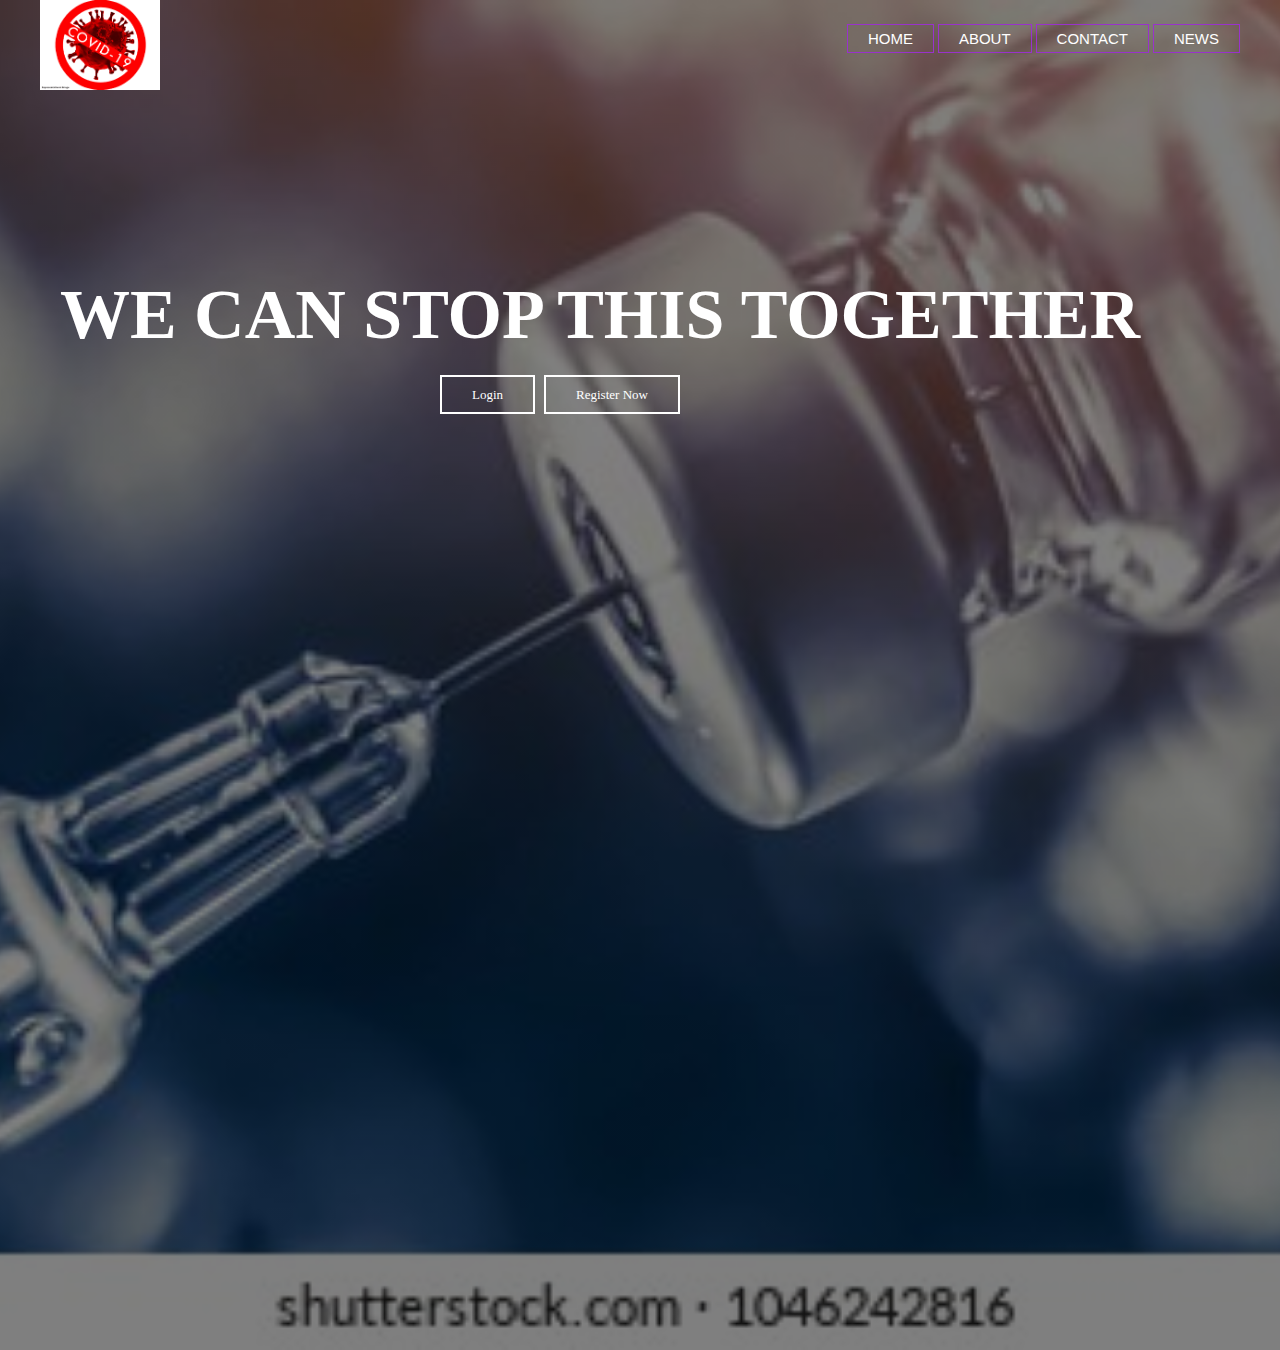
<file: index.html>
<!DOCTYPE html>
<html lang="en">
<head>
    <meta charset="UTF-8">
    <meta http-equiv="X-UA-Compatible" content="IE=edge">
    <meta name="viewport" content="width=device-width, initial-scale=1.0">
    <title>Document</title>
    <link href="style.css" rel="stylesheet" type="text/css">
</head>
    <body>
        <header>
       <div class="row">
        <div class="logo"> 
            <img src="logo1.png">
       </div>
             <ul class="main-nav">
             <li class="active"><a href="C:\Users\Admin\Desktop\covid\About.html">HOME</a></li>
             <li class="active"><a href="C:\Users\Admin\Desktop\covid\contact.html">ABOUT</a></li> 
             <li class="active"><a href="C:\Users\Admin\Desktop\covid\news.html">CONTACT</a></li> 
            
             <li class="active"><a href="">NEWS</a></li>
             
             </ul>
        </div>
                 <div class="Vaccine">
                <h1>WE CAN STOP THIS TOGETHER</h1> 
                <div class="button">
                    <a href="C:\Users\Admin\Desktop\covid\loginpage.html" class="btn btn1">Login</a>
                    <a href="C:\Users\Admin\Desktop\covid\register.html" class="btn btn2">Register Now</a>

                </div>
                </div>
       </header>
    </body>
</html>
</file>
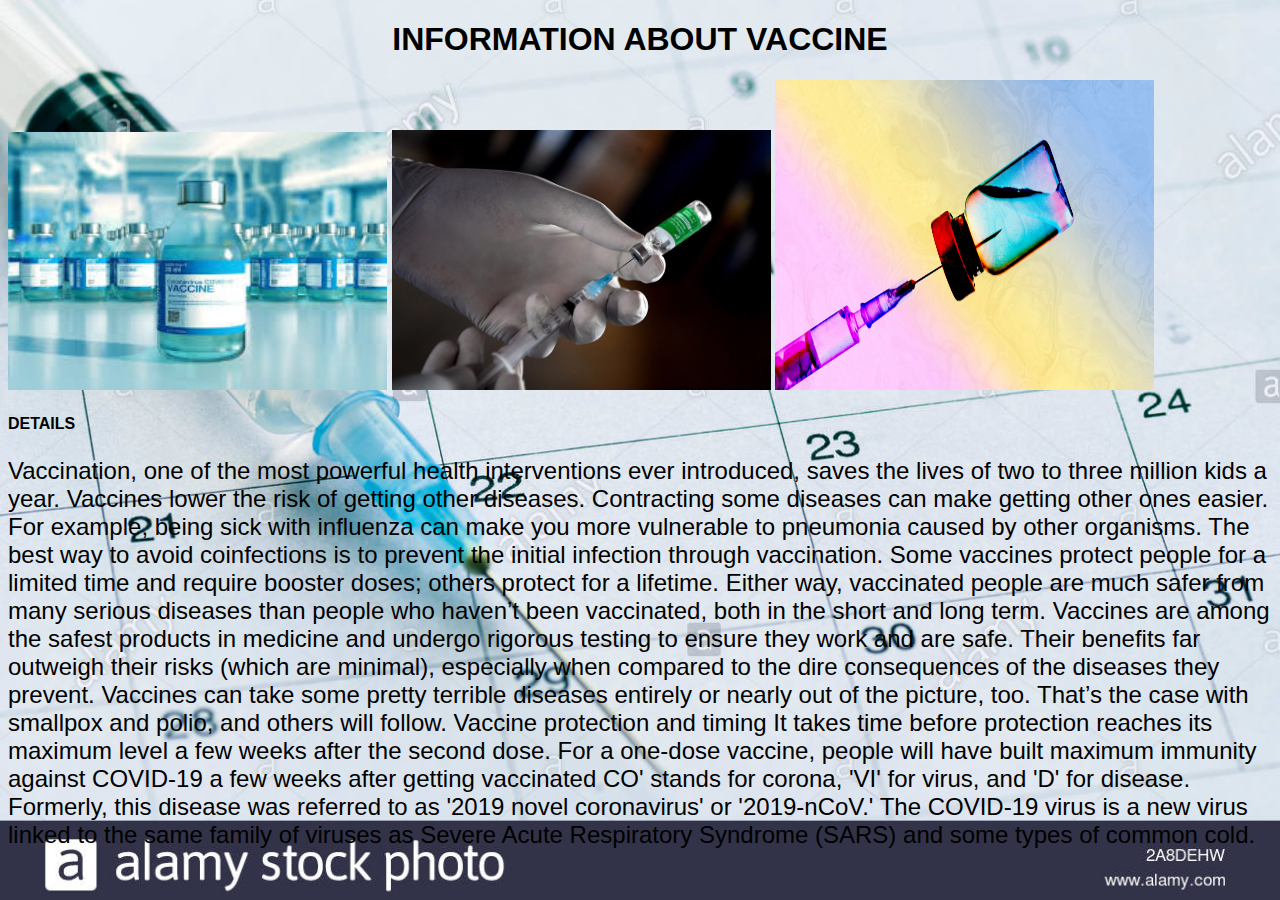
<file: About.html>
<!DOCTYPE html>
<html lang="en">
<head>
    <meta charset="UTF-8">
    <meta http-equiv="X-UA-Compatible" content="IE=edge">
    <meta name="viewport" content="width=device-width, initial-scale=1.0">
    <title>Document</title>
    <link href="about.css" rel="stylesheet" type="text/css">
</head>

<body>
    <center>
    <h1>INFORMATION ABOUT VACCINE</h1></center>
    <div class="row">
        <img src="images1.jpg" alt="image1" style="width:30%">
        <img src="image2.jpg" alt="image2" style="width:30%">
        <img src="image3.jpg" alt="image3" style="width:30%" height="310pxpx">
        
      </div>
      <div class =information>
          <h4>DETAILS</h4>
          <p>
            Vaccination, one of the most powerful health interventions ever introduced, saves the lives of two to three million kids a year.
             Vaccines lower the risk of getting other diseases.
              Contracting some diseases can make getting other ones easier. 
              For example, being sick with influenza can make you more vulnerable to pneumonia caused by other organisms. The best way to avoid coinfections is to prevent the initial infection through vaccination.
              Some vaccines protect people for a limited time and require booster doses; others protect for a lifetime. Either way, vaccinated people are much safer from many serious diseases than people who haven’t been vaccinated, both in the short and long term.
              Vaccines are among the safest products in medicine and undergo rigorous testing to ensure they work and are safe. Their benefits far outweigh their risks (which are minimal), especially when compared to the dire consequences of the diseases they prevent. Vaccines can take some pretty terrible diseases entirely or nearly out of the picture, too. That’s the case with smallpox and polio, and others will follow.
              Vaccine protection and timing It takes time before protection reaches its maximum level a few weeks after the second dose. For a one-dose vaccine, people will have built maximum immunity against COVID-19 a few weeks after getting vaccinated
              CO' stands for corona, 'VI' for virus, and 'D' for disease. Formerly, this disease was referred to as '2019 novel coronavirus' or '2019-nCoV.' The COVID-19 virus is a new virus linked to the same family of viruses as Severe Acute Respiratory Syndrome (SARS) and some types of common cold.
            </p>
      </div>
    <div class= colm-md-4></div>
    <div class= colm-md-4></div>
</body>
</html>
</file>
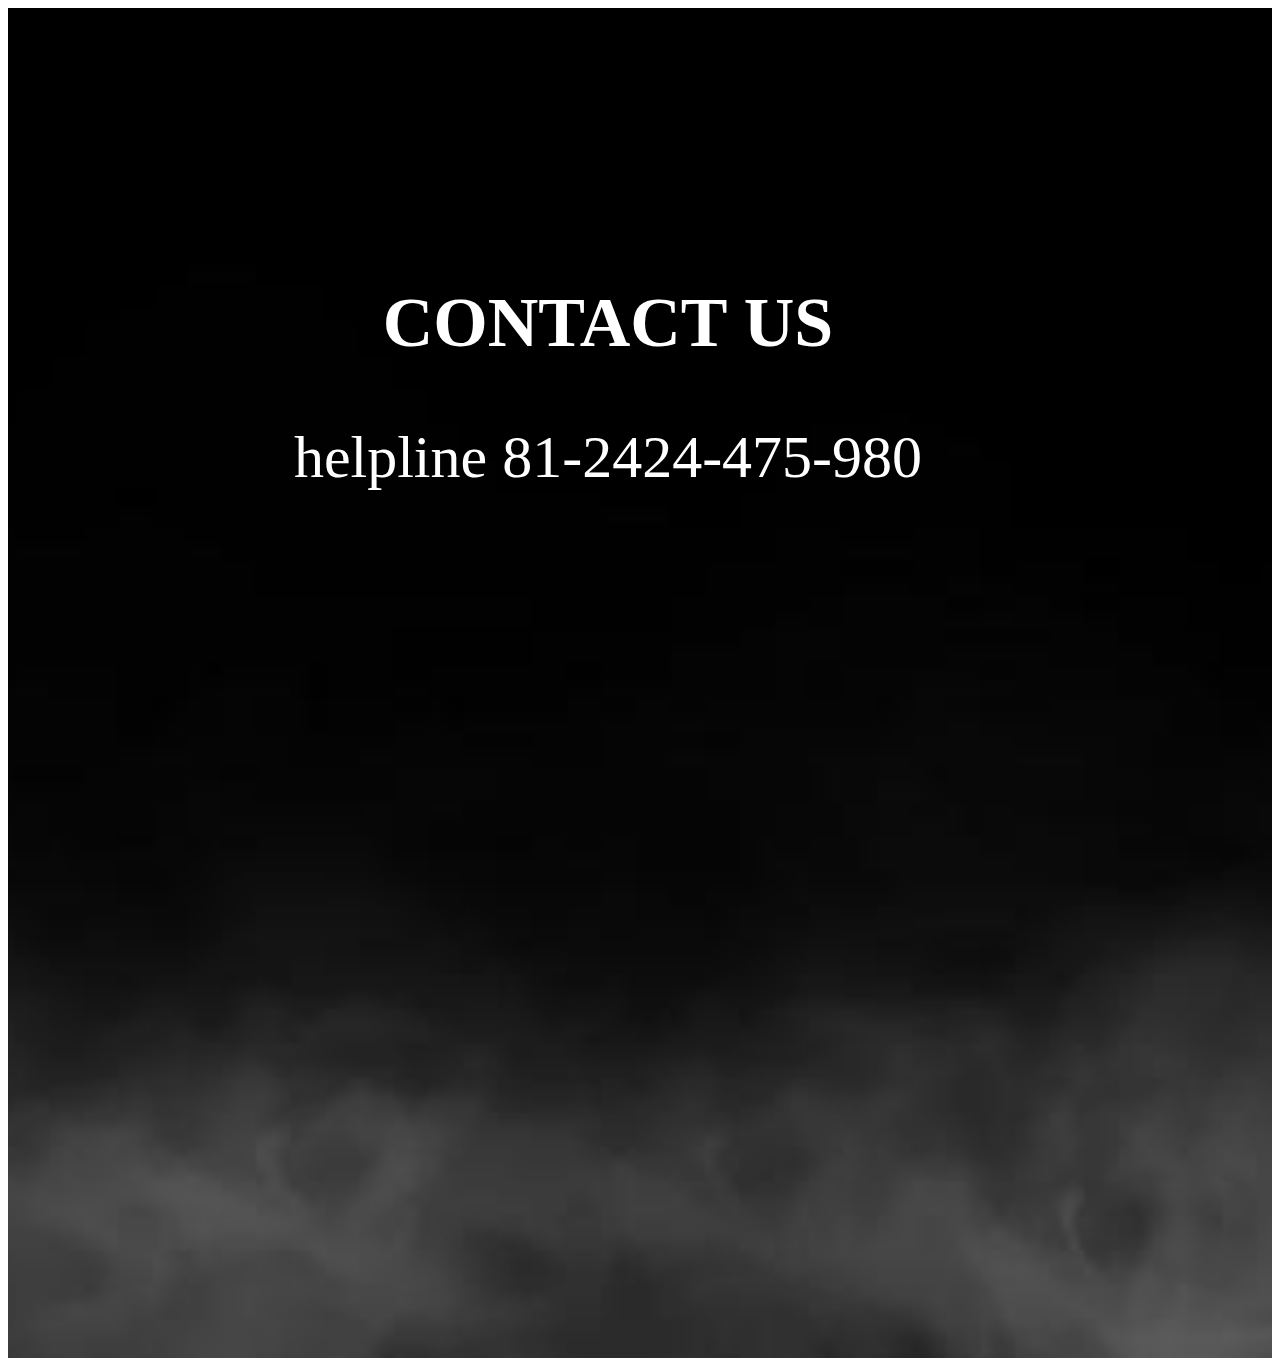
<file: contact.html>
<!DOCTYPE html>
<html lang="en">
<head>
    <meta charset="UTF-8">
    <meta http-equiv="X-UA-Compatible" content="IE=edge">
    <meta name="viewport" content="width=device-width, initial-scale=1.0">
    <title>Document</title>
    <link href="contact.css" rel="stylesheet" type="text/css">
</head>
<body>
    <header>
    <div class="contact">
        <h1>CONTACT US</h1> 
        <p> helpline 81-2424-475-980
        </p>
    </div>
    

</header>
</body>
</html>
</file>
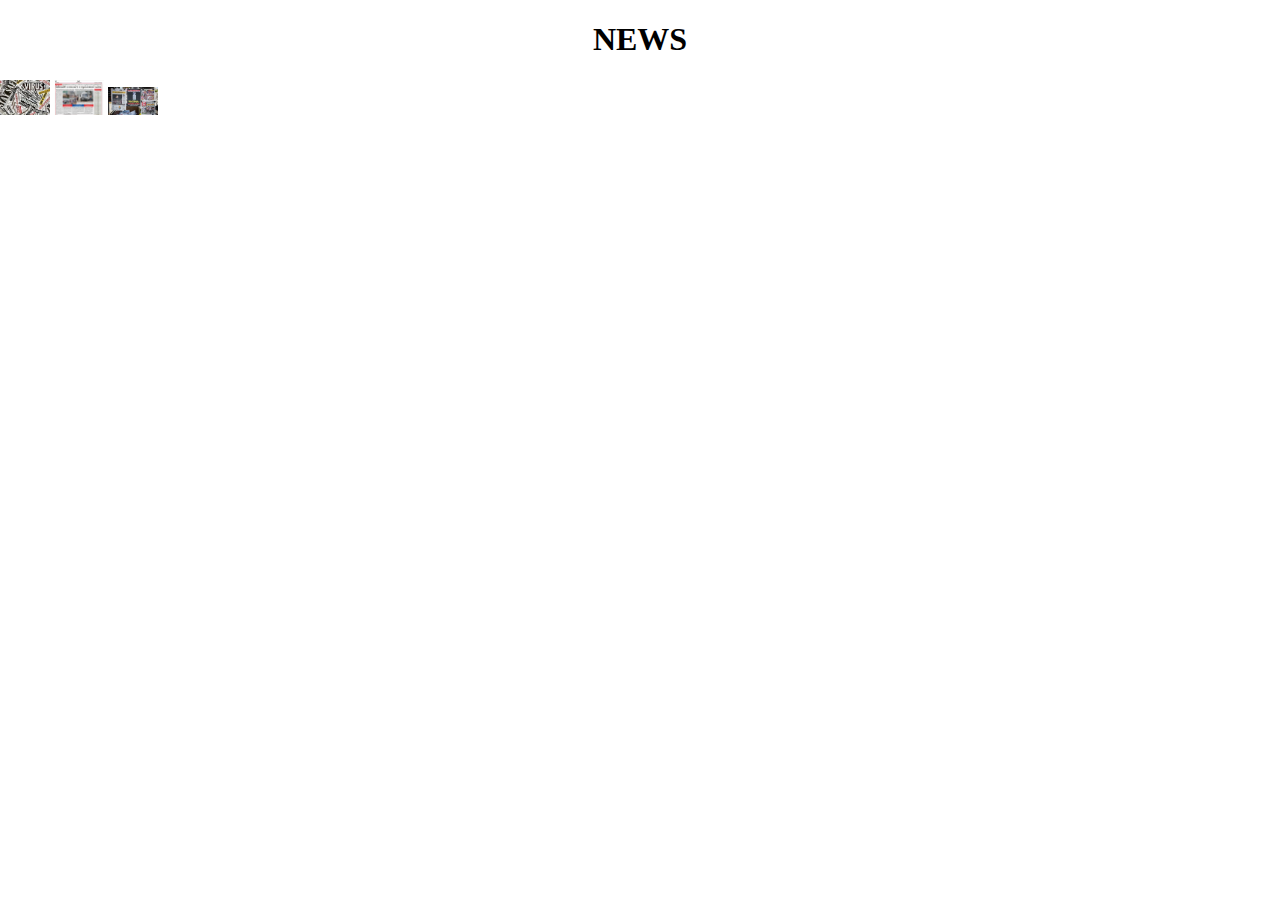
<file: news.html>
<!DOCTYPE html>
<html lang="en">
<head>
    <meta charset="UTF-8">
    <meta http-equiv="X-UA-Compatible" content="IE=edge">
    <meta name="viewport" content="width=device-width, initial-scale=1.0">
    <title>Document</title>
    <link href="news.css" rel="stylesheet" type="text/css">

</head>
<body>
    <div class="news">
        <h1> NEWS</h1>
        </div>
        <div class="column">
            <img src="neimg1.jpg" alt="neimg" style="width:50px">
            <img src="neimg2.jpg" alt="neimg" style="width:50px">
            <img src="neimg3.jpg" alt="neimg" style="width:50px">
            
        </div>
</body>
</html>
</file>
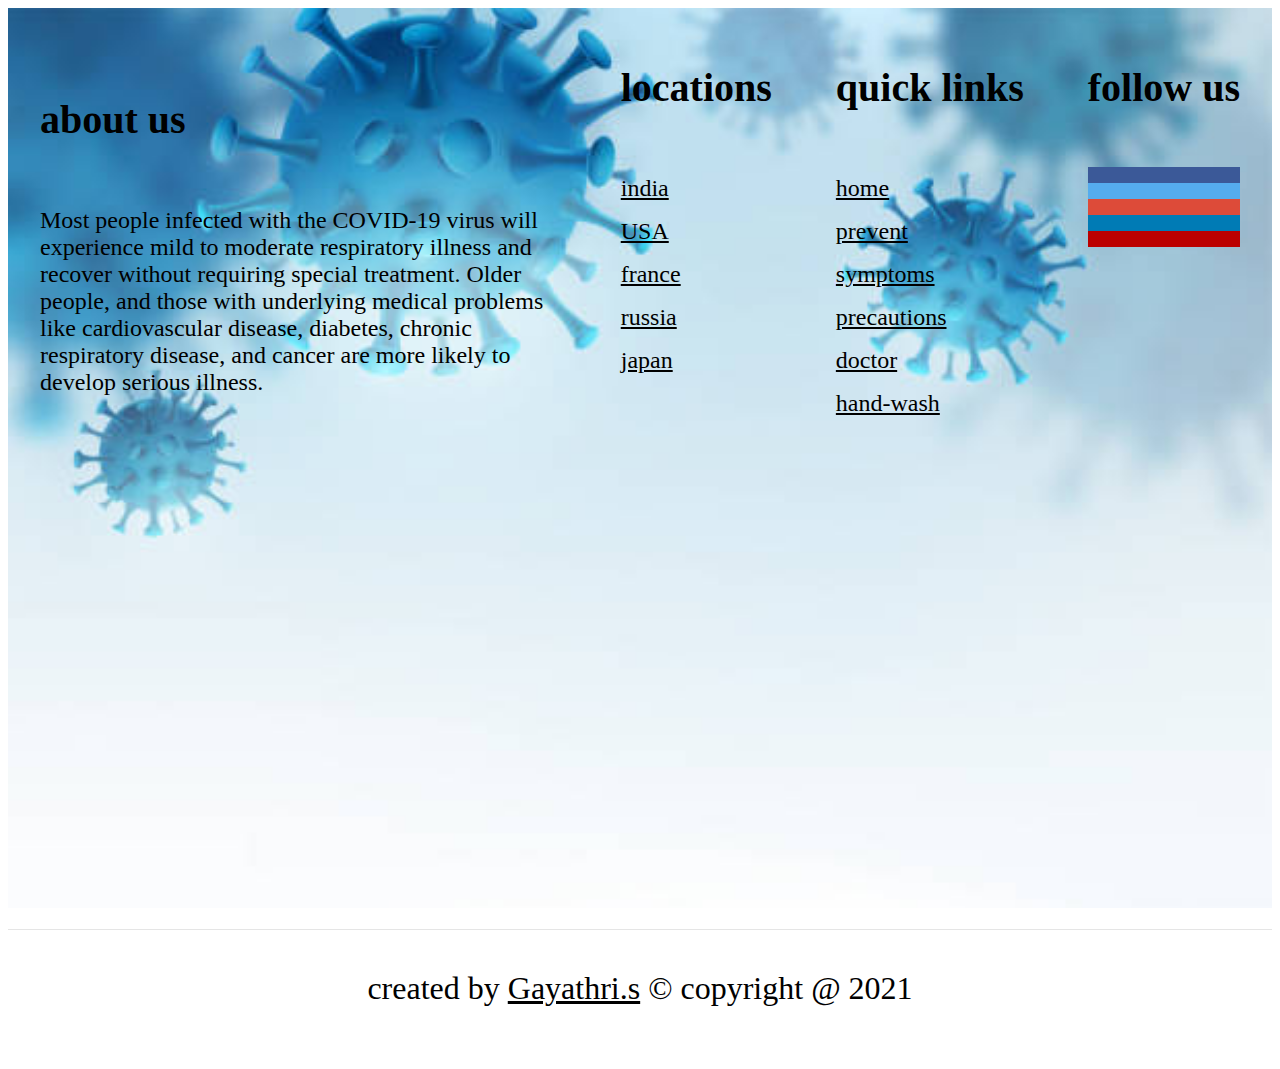
<file: covid-19/about.html>
<!DOCTYPE html>
<html lang="en">
<head>
    <meta charset="UTF-8">
    <meta http-equiv="X-UA-Compatible" content="IE=edge">
    <meta name="viewport" content="width=device-width, initial-scale=1.0">
    <title>Document</title>
    <link rel="stylesheet" href="about.css">
</head>
<body>
    
<div class="footer">
        <div class="box-container">
    
            <div class="box">
                <h3>about us</h3>
                <p>Most people infected with the COVID-19 virus will experience mild to moderate respiratory illness and recover without requiring special treatment. Older people, and those with underlying medical problems like cardiovascular disease, diabetes, chronic respiratory disease, and cancer are more likely to develop serious illness.</p>
            </div>
            <div class="row">
            <div class="column">
            <div class="box">
                <h3>locations</h3>
                <a href="#">india</a>
                <a href="#">USA</a>
                <a href="#">france</a>
                <a href="#">russia</a>
                <a href="#">japan</a>
            </div>
            </div>
            </div>
            <div class="column">
            <div class="box">
                <h3>quick links</h3>
                <a href="#">home</a>
                <a href="#">prevent</a>
                <a href="#">symptoms</a>
                <a href="#">precautions</a>
                <a href="#">doctor</a>
                <a href="#">hand-wash</a>
            </div>
            </div>
            <div class="column">
               <div class="icon bar">
            <div class="box">
                <h3>follow us</h3>
                <a href="#" class="facebook"><i class="fa fa-facebook"></i></a>
                        <a href="#" class="twitter"><i class="fa fa-twitter"></i></a>
                        <a href="#" class="google"><i class="fa fa-google"></i></a>
                        <a href="#" class="linkedin"><i class="fa fa-linkedin"></i></a>
                        <a href="#" class="youtube"><i class="fa fa-youtube"></i></a>
                    </div>
            </div>
            </div>
    
        </div>
    </div>
        <h1 class="credit"> created by <a href="#">Gayathri.s</a> &copy; copyright @ 2021 </h1>
    
    </div>
    
</body>
</html>
</file>
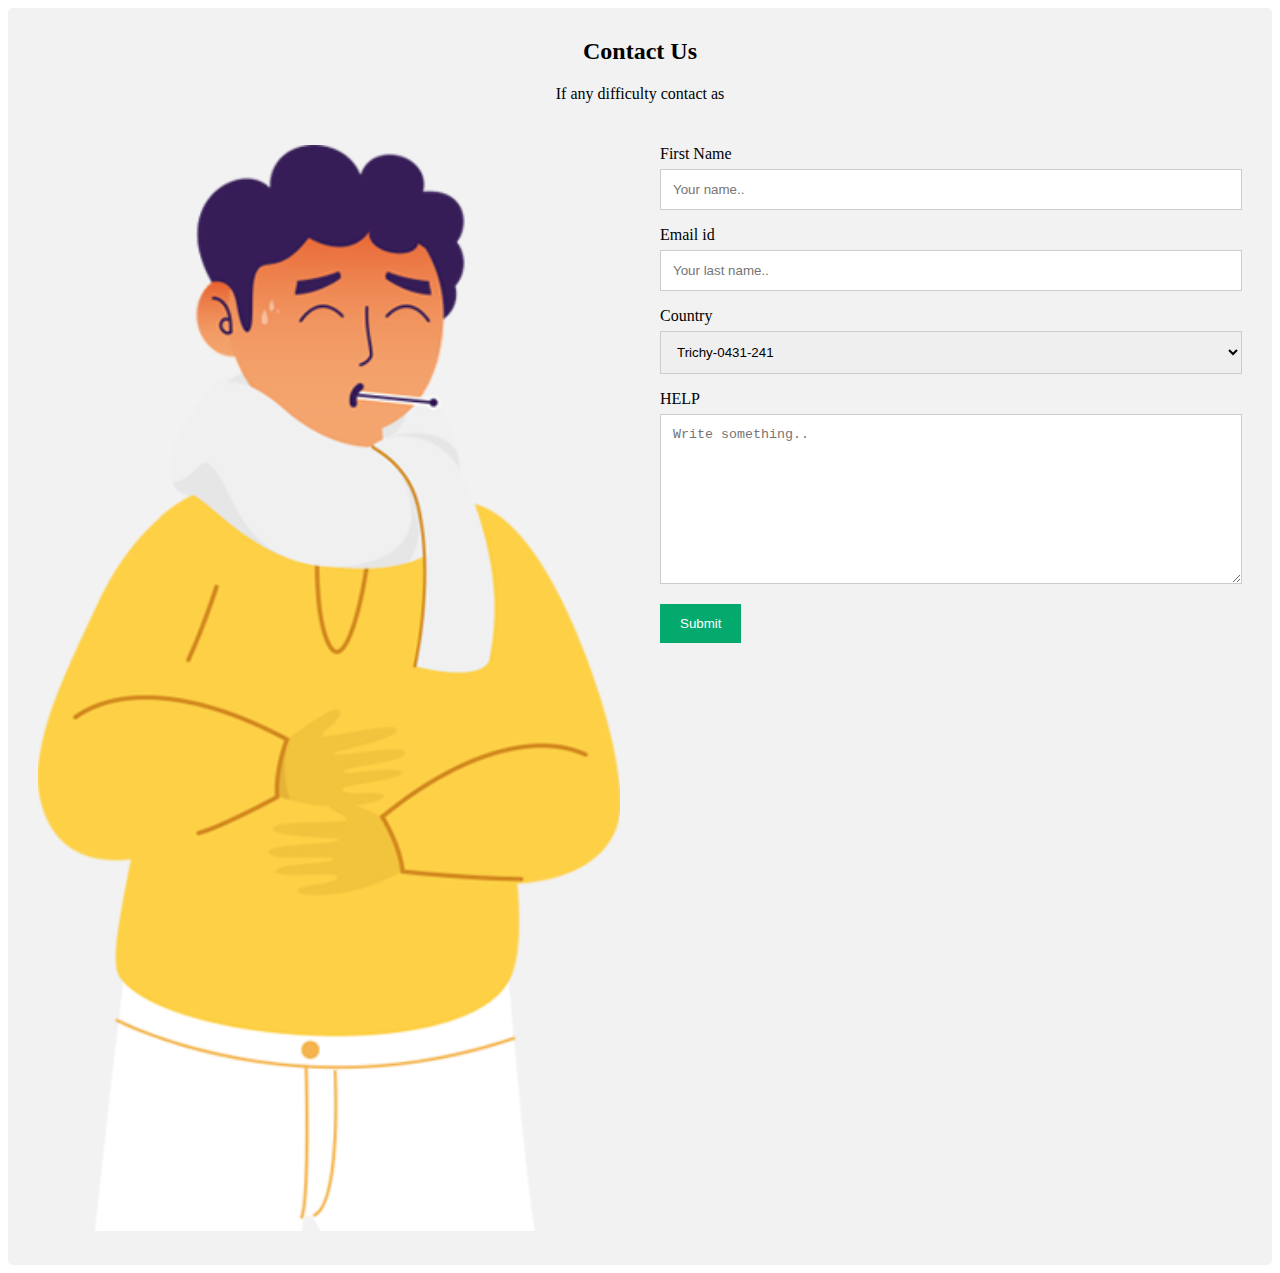
<file: covid-19/contact.html>
<!DOCTYPE html>
<html lang="en">
<head>
    <meta charset="UTF-8">
    <meta http-equiv="X-UA-Compatible" content="IE=edge">
    <meta name="viewport" content="width=device-width, initial-scale=1.0">
    <title>Document</title>
    <link href="contact.css" rel="stylesheet" type="text/css">
</head>
<body>
    <div class="container">
        <div style="text-align:center">
          <h2>Contact Us</h2>
          <p>If any difficulty contact as </p>
        </div>
        <div class="row">
          <div class="column">
            <img src="images\main-symp-img.png" style="width:100%">
          </div>
          <div class="column">
            <form action="myform" method="post" action="abc.jsp" onsubmit="returnform()">
            <div class="alert alert-primary" role="alert">
                
            </div>
              <label for="fname">First Name</label>
              <input type="text" id="fname" name="firstname" placeholder="Your name..">
              <label for="lname"> Email id</label>
              <input type="text" id="lname" name="lastname" placeholder="Your last name..">
              <label for="country">Country</label>
              <select id="country" name="country">
                <option value="Trichy">Trichy-0431-241</option>
                <option value="Chennai">chennai-102 OR 108</option>
                 <option value="Coimbator">coimbatore- +91-11-23978046</option>
                 <option value="Madurai">Madurai-0452-2546100</option>
                 <option value="other">other</option>
              </select>
              <label for="subject">HELP</label>
              <textarea id="subject" name="subject" placeholder="Write something.." style="height:170px"></textarea>
              <input type="submit" value="Submit">
            </form>
          </div>
        </div>
      </div>
    
        
    </body>
    </html>
</file>
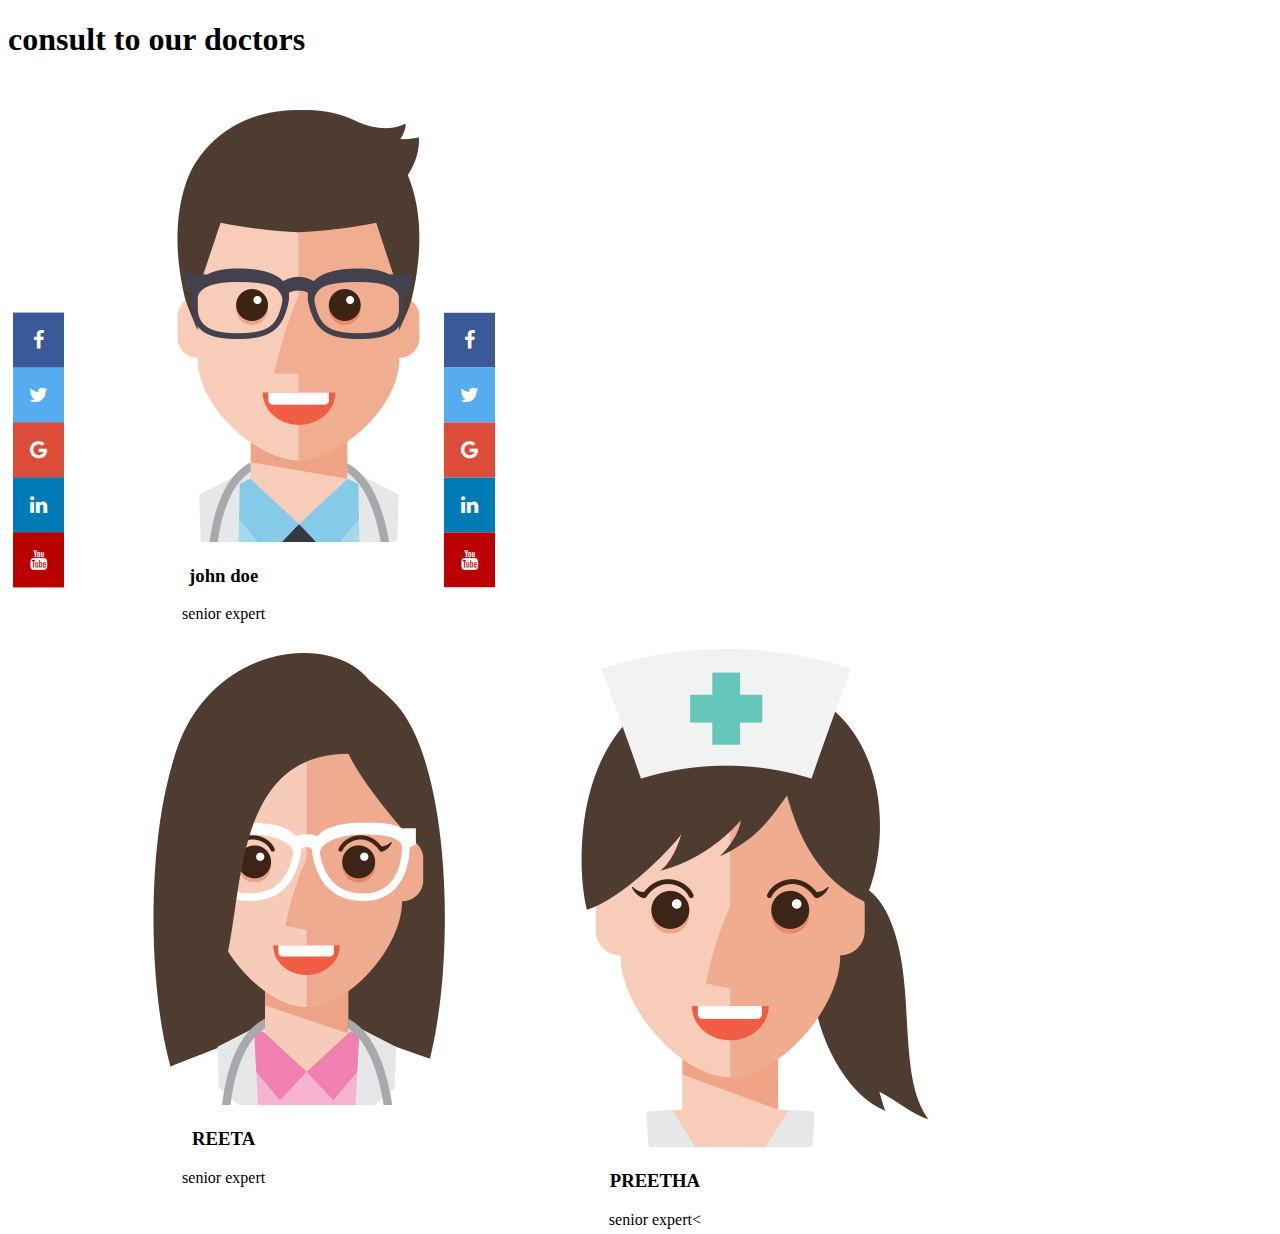
<file: covid-19/doctor.html>
<!DOCTYPE html>
<html lang="en">
<head>
    <meta charset="UTF-8">
    <meta http-equiv="X-UA-Compatible" content="IE=edge">
    <meta name="viewport" content="width=device-width, initial-scale=1.0">
    <title>Document</title>
    <link rel="stylesheet" href="doctor.css">
    <link rel="stylesheet" href="https://cdnjs.cloudflare.com/ajax/libs/font-awesome/4.7.0/css/font-awesome.min.css">
</head>
<body>
    

        <h1 class="heading">consult to our doctors</h1>
    
        <div class="box-container">
            <div class="row">
                <div class="column">
                  
    
                <img src="images\doc1.png" alt="">
            <center> <h3>john doe</h3>
                <span>senior expert</span></center>
                
                    <div class="icon-bar">
                        <a href="#" class="facebook"><i class="fa fa-facebook"></i></a>
                        <a href="#" class="twitter"><i class="fa fa-twitter"></i></a>
                        <a href="#" class="google"><i class="fa fa-google"></i></a>
                        <a href="#" class="linkedin"><i class="fa fa-linkedin"></i></a>
                        <a href="#" class="youtube"><i class="fa fa-youtube"></i></a>
                    
                </div>
            </div>
    </div>
    <div class="column">
        
                <img src="images\doc2.png" alt="">
                <center><h3>REETA</h3>
                <span>senior expert</span></center>
                <div class="icon-bar">
                    <a href="#" class="facebook"><i class="fa fa-facebook"></i></a>
                    <a href="#" class="twitter"><i class="fa fa-twitter"></i></a>
                    <a href="#" class="google"><i class="fa fa-google"></i></a>
                    <a href="#" class="linkedin"><i class="fa fa-linkedin"></i></a>
                    <a href="#" class="youtube"><i class="fa fa-youtube"></i></a>
                  
                </div>
            </div>
    </div>
    <div class="column">
        
                <img src="images\doc3.png" alt="">
                <center><h3>PREETHA</h3>
                <span>senior expert</span><</center>
                <div class="icon-bar">
                    <a href="#" class="facebook"><i class="fa fa-facebook"></i></a>
                    <a href="#" class="twitter"><i class="fa fa-twitter"></i></a>
                    <a href="#" class="google"><i class="fa fa-google"></i></a>
                    <a href="#" class="linkedin"><i class="fa fa-linkedin"></i></a>
                    <a href="#" class="youtube"><i class="fa fa-youtube"></i></a>
                  
            </div>
    
        </div>
    </div>
    
    
        
    
    




     
</body>
</html>
</file>
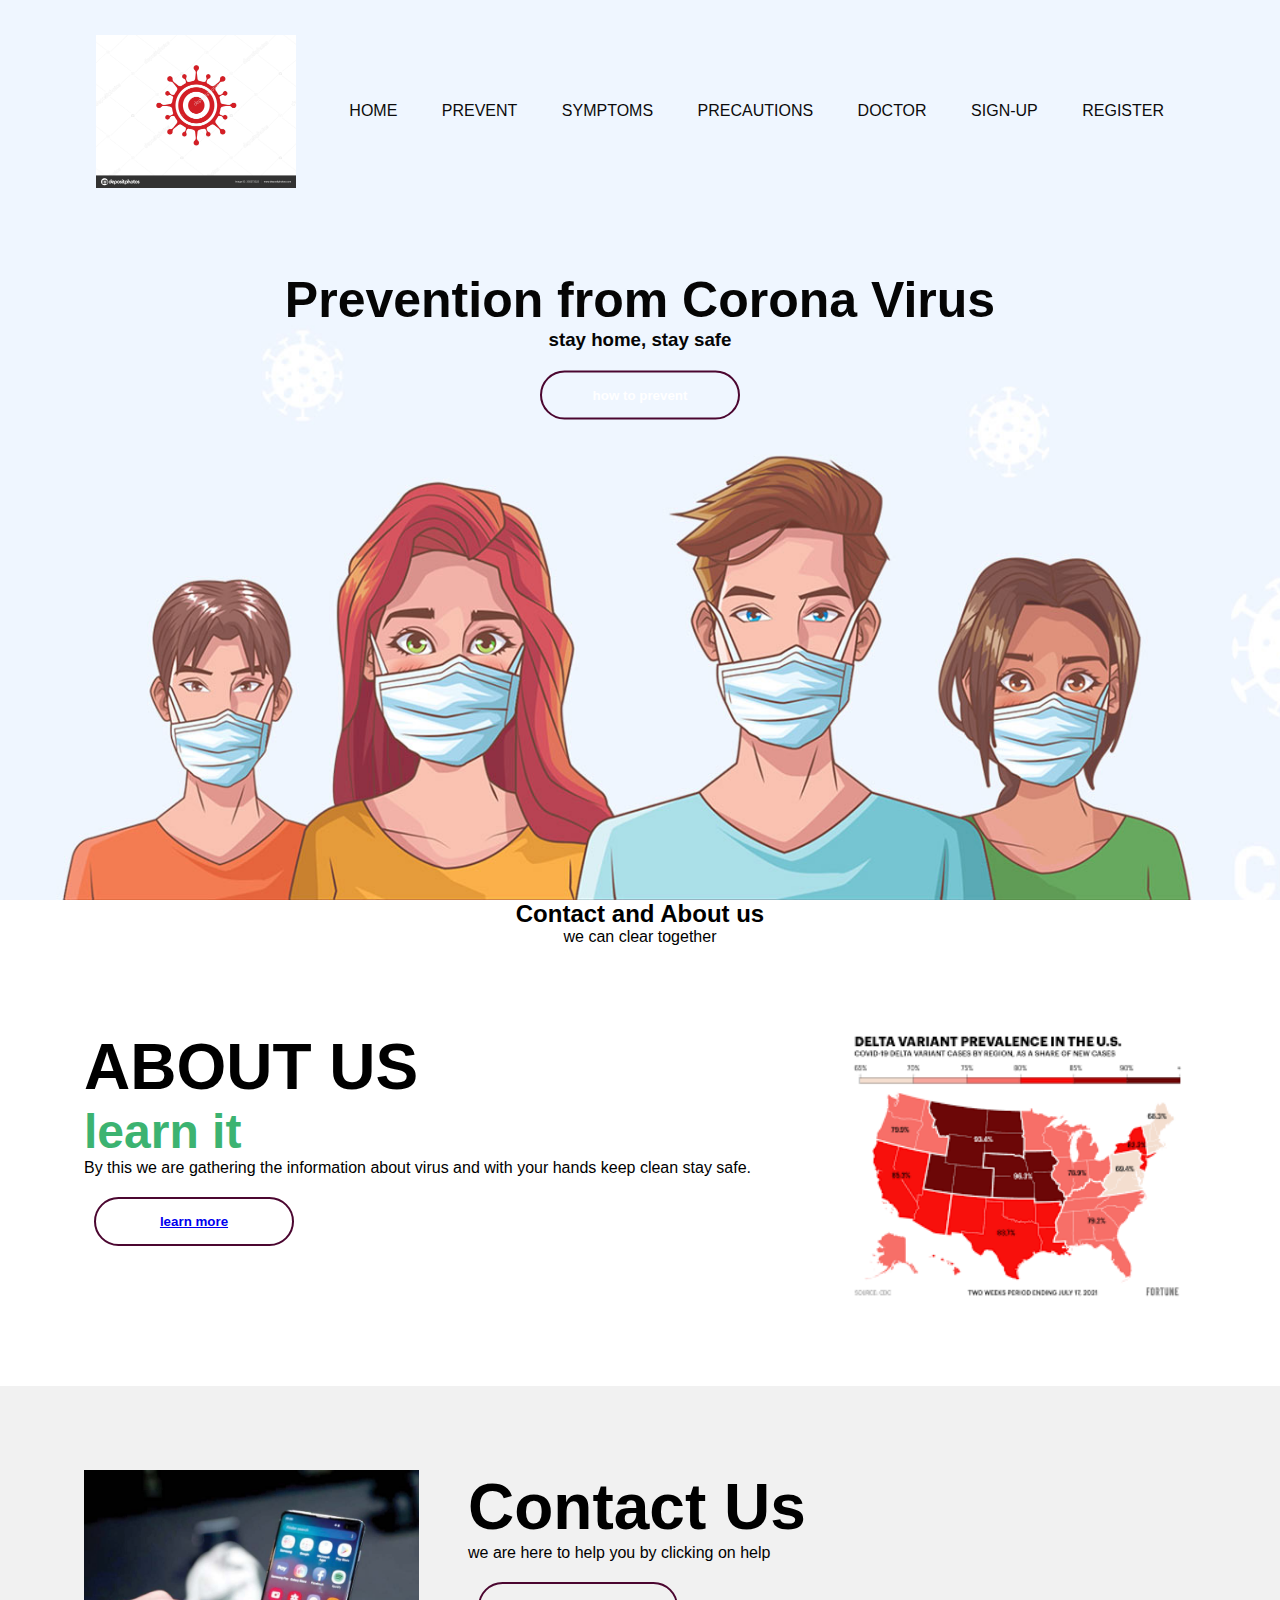
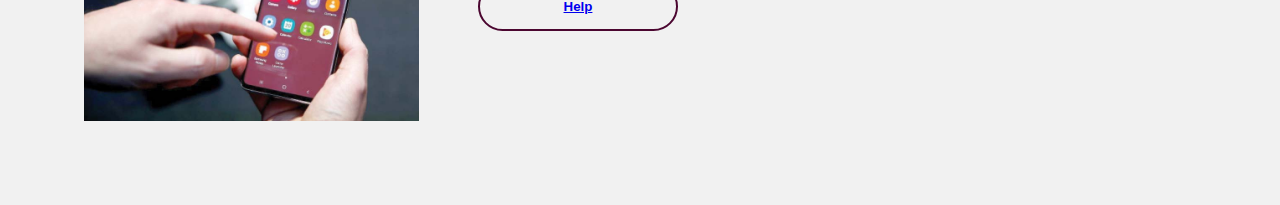
<file: covid-19/home.html>
<!DOCTYPE html>
<html lang="en">
<head>
    <meta charset="UTF-8">
    <meta http-equiv="X-UA-Compatible" content="IE=edge">
    <meta name="viewport" content="width=device-width, initial-scale=1.0">
    <title>Document</title>
    <link rel="stylesheet" href="home.css">
    
</head>
<body>
     <div class="banner">
         <div class="navbar">
             <img src="images\logo.jpg" class="logo" width="300px" height=" 200px">
             <ul>
                <li><a class="active" href="#home">home</a></li>
                 <li><a href="prevention.html">prevent</a></li> 
                <li><a href="symptoms.html">symptoms</a></li> 
                 <li><a href="precautions.html">precautions</a></li> 
                 <li><a href="doctor.html">doctor</a></li> 
                 <li><a href="Sign-up.html">Sign-up</a></li>
                <li><a href="Register.html">Register</a></li>
             </ul>
         </div>
   
         <div class="content">
            <h1>Prevention from Corona Virus</h1>
            <h3>stay home, stay safe</h3>
           
        <div>
        <form action="#">
            <button type="submit" onclick=""><span></span> how to prevent</button>
        </form>
    </div>
    </div>
     </div>
     
     <div style="text-align:center">
        <h2>Contact and About us</h2>
        <p>we can clear together</p>
      </div>
      
     
      <div class="container">
        <div class="row">
          <div class="column-66">
            <h1 class="xlarge-font"><b>ABOUT US</b></h1>
            <h1 class="large-font" style="color:MediumSeaGreen;"><b>learn it</b></h1>
            <p><span style="font-size:36px"></span> By this we are gathering the information about virus and with your hands keep clean stay safe.</p>
           
            <div>
                <form action="#">
                    <button type="submit" onclick=""><a href="about.html">learn more</a> </button>
                  
                </form>
            </div>
          </div>
          <div class="column-33">
              <img src="images\abimg.png" width="335" height="471">
          </div>
        </div>
      </div>
      <div class="container" style="background-color:#f1f1f1">
        <div class="row">
          <div class="column-33">
            <img src="images\phone img.jpg" alt="App" width="335" height="471">
          </div>
          <div class="column-66">
            <h1 class="xlarge-font"><b>Contact Us</b></h1>
            <p><span style="font-size:24px">A revolution in resolution.</span> we are here to help you by clicking on help</p>
            <button type="submit" onclick=""><a href="contact.html">Help</a> </button>
            
            
          </div>
        </div>
      </div>
      
      
      

</body>
</html>
</file>
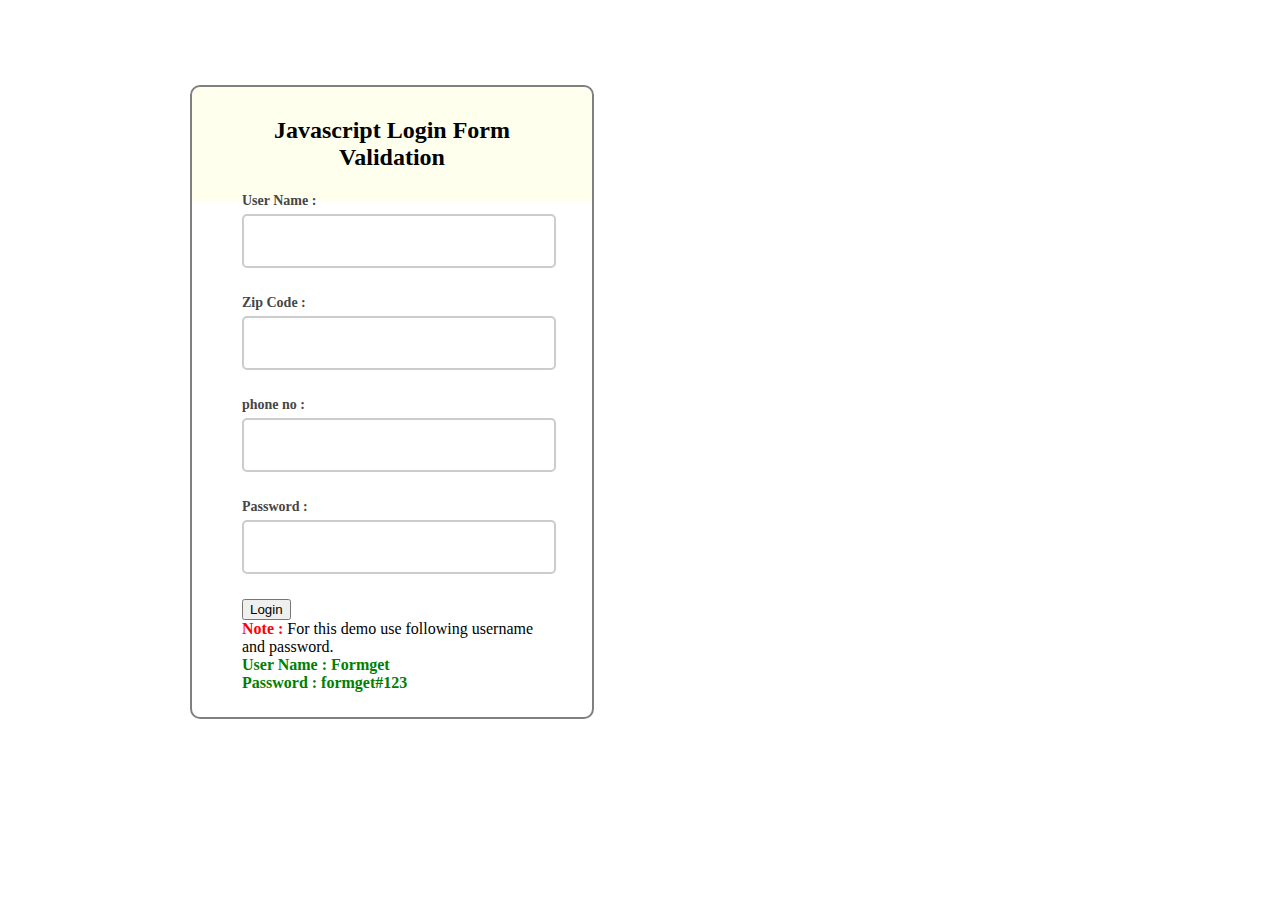
<file: covid-19/register.html>
<!DOCTYPE html>
<html lang="en">
<head>
    <meta charset="UTF-8">
    <meta http-equiv="X-UA-Compatible" content="IE=edge">
    <meta name="viewport" content="width=device-width, initial-scale=1.0">
    <title>Document</title>
    <link rel="stylesheet" href="sign.css">
    
    <script src="sign.js"></script>
</head>
<body>
<div class="container">
    <div class="main">
    <h2>Javascript Login Form Validation</h2>
    <form id="form_id" method="post" name="myform">
    <label>User Name :</label>
    <input type="text" name="username" id="username"/>
    <label>Zip Code :</label>
    <input type="text" name="Zipcode" id="zipcode"/>
    <label>phone no :</label>
    <input type="text" name="phone no" id="phone no"/>
    <label>Password :</label>
    <input type="password" name="password" id="password"/>
    <input type="button" value="Login" id="submit" onclick="validate()"/>
    </form>
    <span><b class="note">Note : </b>For this demo use following username and password. <br/><b class="valid">User Name : Formget<br/>Password : formget#123</b></span>
    </div>
    </div> 
</body>
</html>
</file>
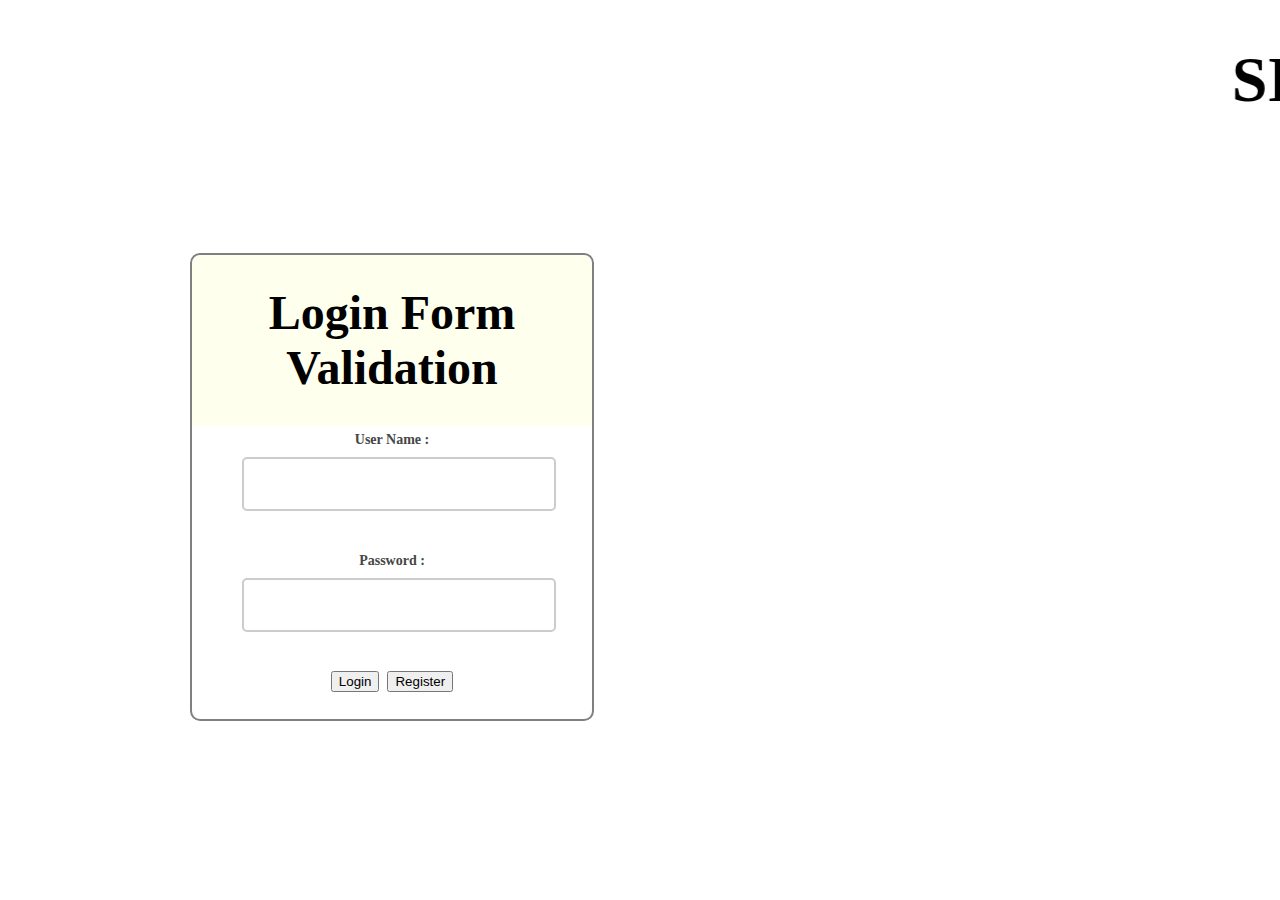
<file: covid-19/Sign-up.html>
<!DOCTYPE html>
<html lang="en">
<head>
    <meta charset="UTF-8">
    <meta http-equiv="X-UA-Compatible" content="IE=edge">
    <meta name="viewport" content="width=device-width, initial-scale=1.0">
    <title>Document</title>
    <link rel="stylesheet" href="sign.css">
    
    <script src="sign.js"></script>
</head>
<body>
    <center>
        <marquee>
    <h1>SIGN-UP PAGE</h1></center></marquee>
   <div class="container">
    <div class="main">
    <h2> Login Form Validation</h2>
    <form id="form_id" method="post" name="myform">
    <label>User Name :</label>
    <input type="text" name="username" id="username"/>
    <label>Password :</label>
    <input type="password" name="password" id="password"/>
    <input type="button" value="Login" id="submit" onclick="validate()"/>
    <input type="button" value="Register" id="submit" onclick="validate()"/>
   
    </div>
    </div>
    </form>

    
   
</body>
</html>
</file>
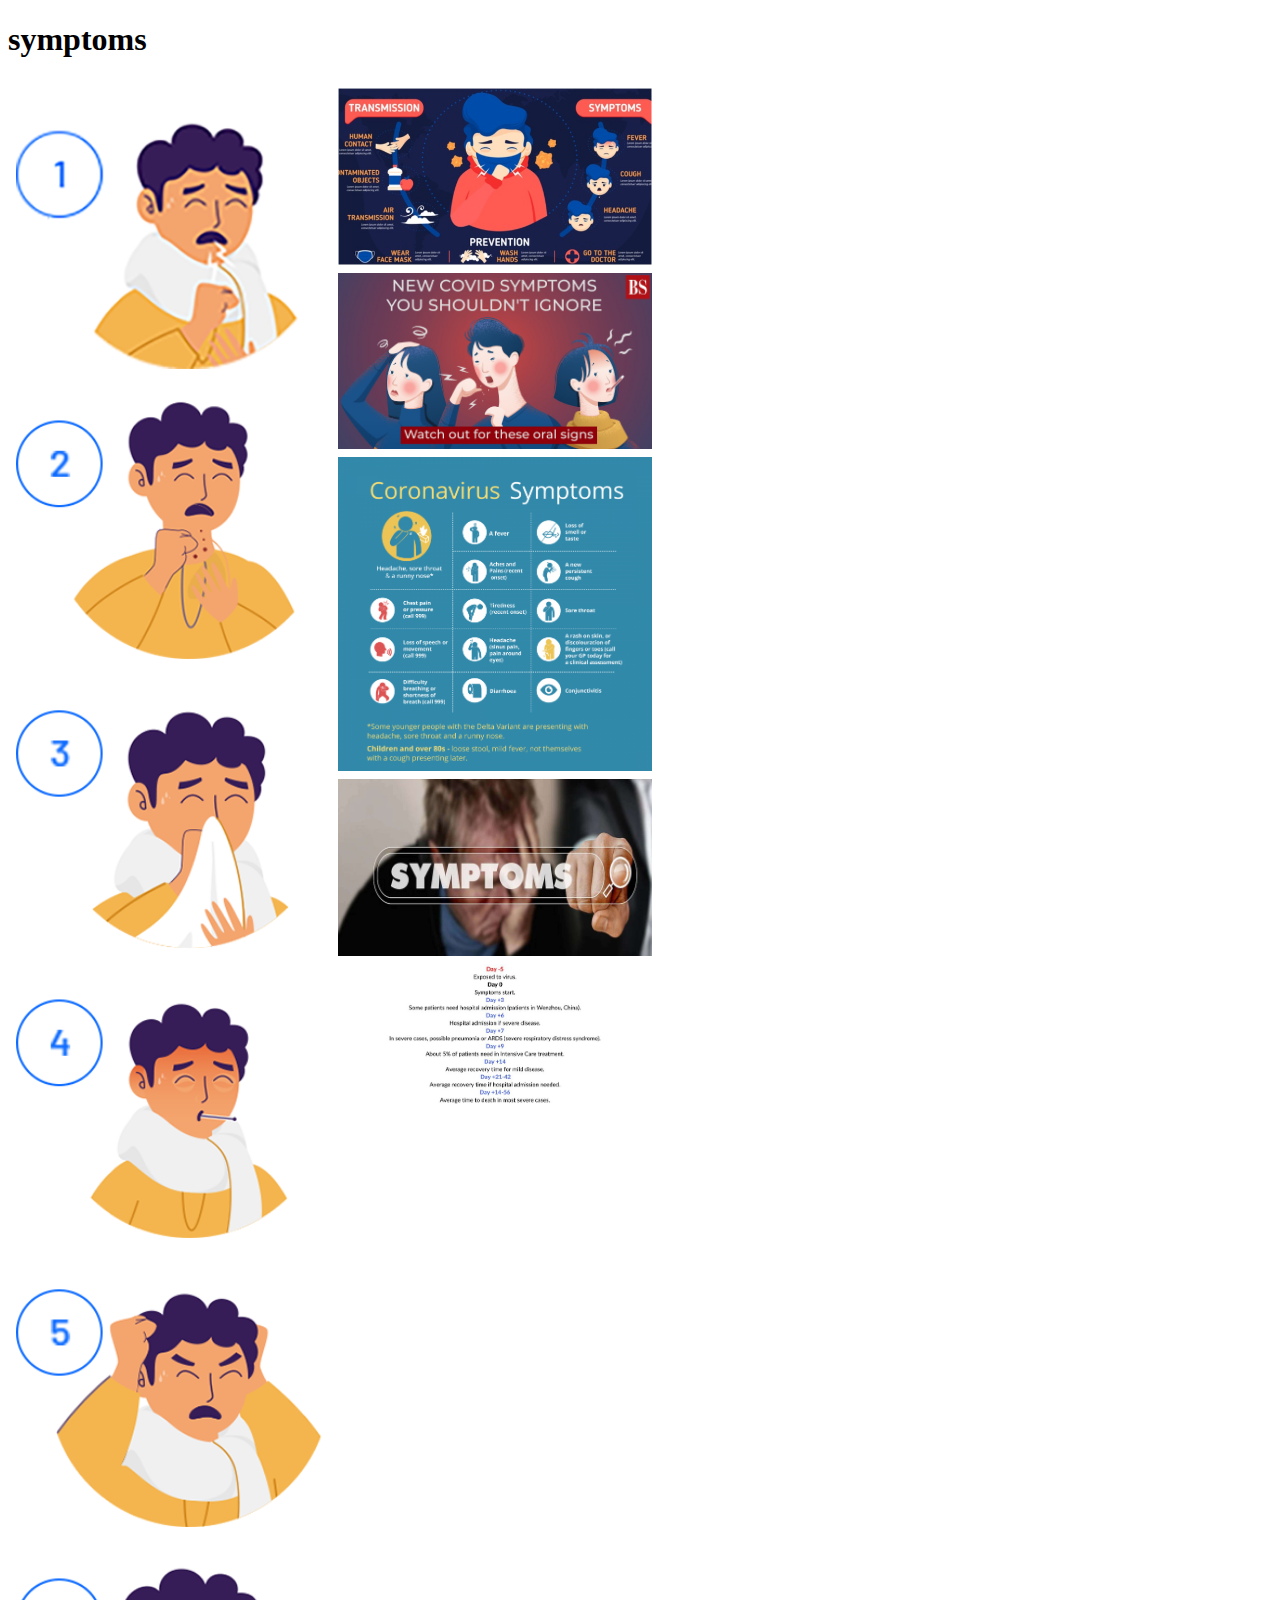
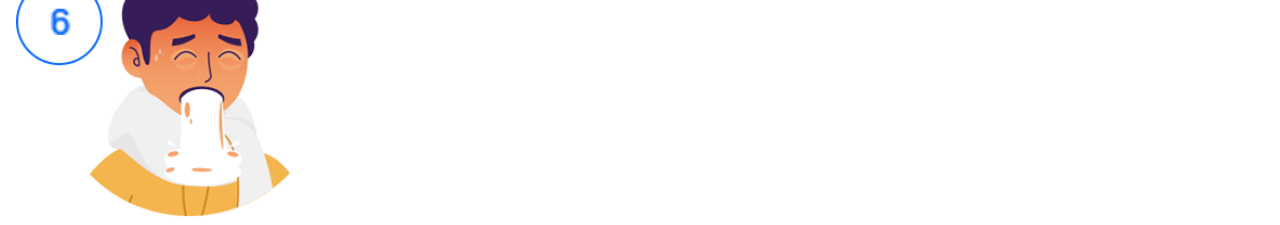
<file: covid-19/symptoms.html>
<!DOCTYPE html>
<html lang="en">
<head>
    <meta charset="UTF-8">
    <meta http-equiv="X-UA-Compatible" content="IE=edge">
    <meta name="viewport" content="width=device-width, initial-scale=1.0">
    <title>Document</title>
    <link rel="stylesheet" href="symptoms.css">
</head>
<body>
    <h1>symptoms</h1>
    <div class="row"> 
        <div class="column">
          <img src="images\symp-a.png" >
         <img src="images\symp-b.png" >
         <img src="images\symp-c.png" >
          <img src="images\symp-d.png" >
          <img src="images\symp-e.png" >
          <img src="images\symp-f.png" >
         
          </div>
        <div class="column">
            
            <img class ="myslide1"  src="images\sym1.jpg" style="width:100%">
            <img class ="myslide2 " src="images\sym2.jpg" style="width:100%">
            <img class ="myslide3"  src="images\sym3.png" style="width:100%">
            <img class ="myslide4"  src="images\sym4.jpg" style="width:100%">
            <img class ="myslide5"  src="images\sym5.jpg" style="width:100%">
        
            </div>
          
    
        
    
</body>
</html>
</file>
<file: style.css>
*
{
    margin:0%;
    padding:0%;
}
header
{
    background-image:linear-gradient(rgba(0,0,0,0.5),rgba(0,0,0,0.5)), url(covid.jpg);
    height: 150vh;
    background-size:cover;
    background-position: center;
}
.main-nav 
{
   float:right;
   list-style:none ;
   margin-top: 30px;
}
.main-nav li{
    display: inline-block;
}
.main-nav li a{
   color:white;
   text-decoration:none;
   padding:5px 20px;
font-family: "Roboto",sans-serif;
font-size:15px;
}
.main-nav li.active a
{
    border:1px solid darkorchid;
}
.main-nav li.active a:hover
{
    border:1px solid darkorchid;
    background-color: darkorchid;
}
.logo img{
    width: 120px;
    top: auto;
    height:auto;
    float:left;
}
.body
{
    font-family: monospace;
}
.row
{
max-width: 1200px;
margin:auto;
}
.Vaccine
{
position: absolute;
width: 1200px;
margin-left: 0%;
margin-top: 0%;
}
h1
{
    color: white;
    font-size: 70px;
    text-align:center;
    margin-top: 275px;
}
.button
{
  margin-top: 30px;
  margin-left: 440px; 
}
.btn{
 border:2px solid white;
  padding:10px 30px;
  color: white;
  text-decoration: none;
  margin-right: 5px;
  font-size: 13px; 
}
.btn1:hover
{
  background-color: darkorange;  
  font-family:"Roboto",sans-serif; 
}
.btn2:hover
{
  background-color: darkorange;  
  font-family:"Roboto",sans-serif; 
}
</file>
<file: about.css>
body{
        
        box-sizing: border-box;
        box-shadow: 20%;
        background-image: url(new.jpg);
        background-size:cover;
        background-position: center;
        font-family: sans-serif;
        
    }
  
  .row {
    margin:0%
    
  }
  body h1{
      text-align: center;
  }
  
  .details
  {
      padding:20px;
      text-align:justify;
  }
  .details h4{
      font-weight:600 ;
      margin-top:20px ;
  }
  p{
      font-family: sans-serif;
      font-size: 24px;
      background: transparent;
  }
</file>
<file: contact.css>
header{
    background-image: url(bg.jpg);
    height: 150vh;
    background-size:cover;
    background-position: center;
}
.contact
{
position: absolute;
width: 1200px;
margin-left: 0%;
margin-top: 0%;
}
h1
{
    color: white;
    font-size: 70px;
    text-align:center;
    margin-top: 275px;
}
 p
{
    color: white;
    font-size: 60px;
    text-align:center;
    
}
</file>
<file: news.css>
body{
    margin: 0%;
    padding: 0%;
}
h1{
    text-align: center;
    font-weight: bold;
}
.coloumn
{
    width: 1000px;
    height: 600px;


}
</file>
<file: covid-19/about.css>
.body{
    
    /* background-size: cover;
    background-position: center;
    background-attachment: fixed; 
    background-image: url("../covid-19/images/do-img1.png");
    background-position: center;
    background-repeat:no-repeat ;
    background-size: cover; */
   
}
.footer{
  
  width: 100%;
  height: 100vh;
  background-image: url(../covid-19/images/backimg.jpg);
  background-size: cover;
  background-position: center;
}
 .box-container{
    display: flex;
    flex-wrap: wrap;
}

.box-container .box{
    flex:1 1 25rem;
    margin:2rem;
}

 .box-container .box h3{
    font-size: 2.5rem;
    color:var(--blue);
    padding:1rem 0;
}

 .box-container .box p{
    font-size: 1.5rem;
    color:var(--dark-blue);
    padding:.5rem 0;
}

 .box-container .box a{
    font-size: 1.5rem;
    color:var(--dark-blue);
    padding:.5rem 0;
    display: block;
}

 a:hover{
    text-decoration: underline;
}

 .credit{
    font-size: 2rem;
    font-weight: normal;
    text-align: center;
    border-top: .1rem solid rgba(0,0,0,.1);
    padding:2.5rem 1rem;
    color:var(--dark-blue);
}

 .credit a{
    color:var(--blue);
}
.icon-bar a {
    display: block;
    text-align: center;
    padding: 16px;
    transition: all 0.3s ease;
    color: white;
    font-size: 20px;
  }
  
 
  .icon-bar a:hover {
    background-color: #000;
  }
  
  .facebook {
    background: #3B5998;
    color: white;
  }
  
  .twitter {
    background: #55ACEE;
    color: white;
  }
  
  .google {
    background: #dd4b39;
    color: white;
  }
  
  .linkedin {
    background: #007bb5;
    color: white;
  }
  
  .youtube {
    background: #bb0000;
    color: white;
  }
</file>
<file: covid-19/contact.css>
* {
    box-sizing: border-box;
  }
  
  input[type=text], select, textarea {
    width: 100%;
    padding: 12px;
    border: 1px solid #ccc;
    margin-top: 6px;
    margin-bottom: 16px;
    resize: vertical;
  }
  
  input[type=submit] {
    background-color: #04AA6D;
    color: white;
    padding: 12px 20px;
    border: none;
    cursor: pointer;
  }
  
  input[type=submit]:hover {
    background-color: #45a049;
  }
  
 
  .container {
    border-radius: 5px;
    background-color: #f2f2f2;
    padding: 10px;
  }
  
  .column {
    float: left;
    width: 50%;
    margin-top: 6px;
    padding: 20px;
  }
  
  .row:after {
    content: "";
    display: table;
    clear: both;
  }
  
 
  @media screen and (max-width: 600px) {
    .column, input[type=submit] {
      width: 100%;
      margin-top: 0;
    }
  }
</file>
<file: covid-19/doctor.css>
.doctor .box-container{
  display: flex;
  justify-content: center;
  align-items: center;
  flex-wrap: wrap;
  background-image: url(../covid-19/images/backimg.jpg);
  
}

.doctor .box-container .box{
  border-radius: .5rem;
  box-shadow: 0 .5rem 1rem rgba(0,0,0,.1);
  padding:1rem;
  margin:1.5rem;
  text-align: center;
  background:#fff;
  border:.1rem solid rgba(0,0,0,.1);
  width:33rem;
}

.doctor .box-container .box img{
  margin:1rem;
  border-radius: 50%;
  height:20rem;
  width:20rem;
  object-fit: cover;
  background:var(--blue);
}

.doctor .box-container .box h3{
  font-size: 2rem;
  color:var(--blue);
}

.doctor .box-container .box span{
  font-size: 1.5rem;
  color:var(--dark-blue);
}

.doctor .box-container .box .share{
  border-top: .1rem solid rgba(0,0,0,.1);
  padding:1rem;
  margin-top: 1rem;
}

.doctor .box-container .box .share a{
  border-radius: 50%;
  height: 4.5rem;
  width:4.5rem;
  line-height: 4.5rem;
  font-size: 2rem;
  margin: .4rem;
  background:#eee;
  color:var(--blue);
}

.doctor .box-container .box .share a:hover{
  background:var(--blue);
  color:#fff;
  transform: rotate(360deg);
}
.column {
  float: left;
  width: 33.33%;
  padding: 5px;
}

.row::after {
  content: "";
  clear: both;
  display: table;
}

.icon-bar {
    position: fixed;
    top: 50%;
    -webkit-transform: translateY(-50%);
    -ms-transform: translateY(-50%);
    transform: translateY(-50%);
  }
  
  
  
  .icon-bar a {
    display: block;
    text-align: center;
    padding: 16px;
    transition: all 0.3s ease;
    color: white;
    font-size: 20px;
  }
  
 
  .icon-bar a:hover {
    background-color: #000;
  }
  
  .facebook {
    background: #3B5998;
    color: white;
  }
  
  .twitter {
    background: #55ACEE;
    color: white;
  }
  
  .google {
    background: #dd4b39;
    color: white;
  }
  
  .linkedin {
    background: #007bb5;
    color: white;
  }
  
  .youtube {
    background: #bb0000;
    color: white;
  }
</file>
<file: covid-19/home.css>
*{
    margin: 0;
    padding: 0;
    font-family: sans-serif;
}
.banner{
    width: 100%;
    height: 100vh;
    background-image: url(home_bg.jpg);
    background-size: cover;
    background-position: center;
}
.navbar{
    width: 85%;
    margin: auto;
    padding: 35px 0;
    display: flex;
    align-items: center;
    justify-content: space-between;
}
.logo{
    width: 200px;
    cursor: pointer;
}
.navbar ul li{
    list-style: none;
    display: inline-block;
    margin: 0 20px;
    position: relative;
}
.navbar ul li a{
    text-decoration: none;
    color: rgb(12, 11, 11);
    text-transform: uppercase;
}
.navbar ul li::after{
    content:'';
    height: 3px;
    width:0;
    background: #ee8cde;
    position: absolute;
    left: 0;
    bottom:-10px;
    transition: 0.5s;
}
.navbar ul li:hover::after{
    width: 100%;

}
.content{
    width:100%;
    position: absolute;
    top: 35%;
    transform: translateY(-50%);
    text-align: center;
    color: rgb(5, 5, 5);
}

.content h1{
    font-size: 50px;
    margin-top: 80px;
}

.content p{
    margin: 20px auto;
    font-weight: 100;
    line-height: 25px;
}
button{
    width: 200px;
    padding: 15px 0;
    text-align: center;
    margin: 20px 10px;
    border-radius: 25px;
    font-weight: bold;
    border: 2px solid #4b0630;
    background: transparent;
    color: #fff;
    cursor: pointer;
    position: relative;
    overflow: hidden;
}
span{
    background: #580952;
    height: 100%;
    width: 0;
    border-radius: 25px;
    position: absolute;
    left: 0;
    bottom: 0;
    z-index: -1;
    transition: 0.5s;
}

button:hover span{
    width: 100%;

}
button:hover {
    border: none;
}
* {
    box-sizing:border-box;
  }
  
  body {
    margin: 0;
    font-family: Arial, Helvetica, sans-serif;
  }
  
  .container {
    padding: 64px;
  }
  
  .row:after {
    content: "";
    display: table;
    clear: both
  }
  
  .column-66 {
    float: left;
    width: 66.66666%;
    padding: 20px;
  }
  
  .column-33 {
    float: left;
    width: 33.33333%;
    padding: 20px;
  }
  
  .large-font {
    font-size: 48px;
  }
  
  .xlarge-font {
    font-size: 64px
  }
  
  .button {
    border: none;
    color: white;
    padding: 14px 28px;
    font-size: 16px;
    cursor: pointer;
    background-color: #04AA6D;
  }
  
  img {
    display: block;
    height: auto;
    max-width: 100%;
  }
  
  @media screen and (max-width: 1000px) {
    .column-66,
    .column-33 {
      width: 100%;
      text-align: center;
    }
    img {
      margin: auto;
    }
  }
</file>
<file: covid-19/sign.css>
body
{
    margin: 0%;
    padding:0%;
    
}
h2{
    background-color: #FEFFED;
    padding: 30px 35px;
    margin: -10px -50px;
    text-align:center;
    border-radius: 10px 10px 0 0;
    }
    hr{
    margin: 10px -50px;
    border: 0;
    border-top: 1px solid #ccc;
    margin-bottom: 40px;
    }
    div.container{
    width: 900px;                                                          
    height: 610px;
    margin:35px auto;
    font-family: 'Raleway', sans-serif;
    
    
    }
    div.main{
    width: 300px;
    padding: 10px 50px 25px;
    border: 2px solid gray;
    border-radius: 10px;
    font-family: raleway;
    float:left;
    margin-top:50px;
    }
    input[type=text],input[type=password]{
    width: 100%;
    height: 40px;
    padding: 5px;
    margin-bottom: 25px;
    margin-top: 5px;
    border: 2px solid #ccc;
    color: #4f4f4f;
    font-size: 16px;
    border-radius: 5px;
    }
    label{
    color: #464646;
    text-shadow: 0 1px 0 #fff;
    font-size: 14px;
    font-weight: bold;
    }
    center{
    font-size:32px;
    }
    .note{
    color:red;
    }
    .valid{
    color:green;
    }
    .back{
    text-decoration: none;
    border: 1px solid rgb(182, 20, 55);
    background-color: rgb(255, 0, 170);
    padding: 3px 20px;
    border-radius: 2px;
    color: black;
    }
</file>
<file: covid-19/symptoms.css>
.h1
{
  font-size: xx-large;
  font: color #000;
  background-image: url(../covid-19/images/backimg.jpg);
}
.row {
    display: flex;
    flex-wrap: wrap;
    padding: 0 4px;
}
  
  
  .column {
    flex: 25%;
    max-width: 25%;
    padding: 0 4px;
  }
  
  .column img {
    margin-top: 8px;
    vertical-align: middle;
    width: 100%;
  }
  
  
  @media screen and (max-width: 100px) {
    .column {
      flex: 10%;
      max-width: 50%;
    }
  }
  
  
  @media screen and (max-width: 100px) {
    .column {
      flex: 100%;
      max-width: 100%;
    }
  }
</file>
